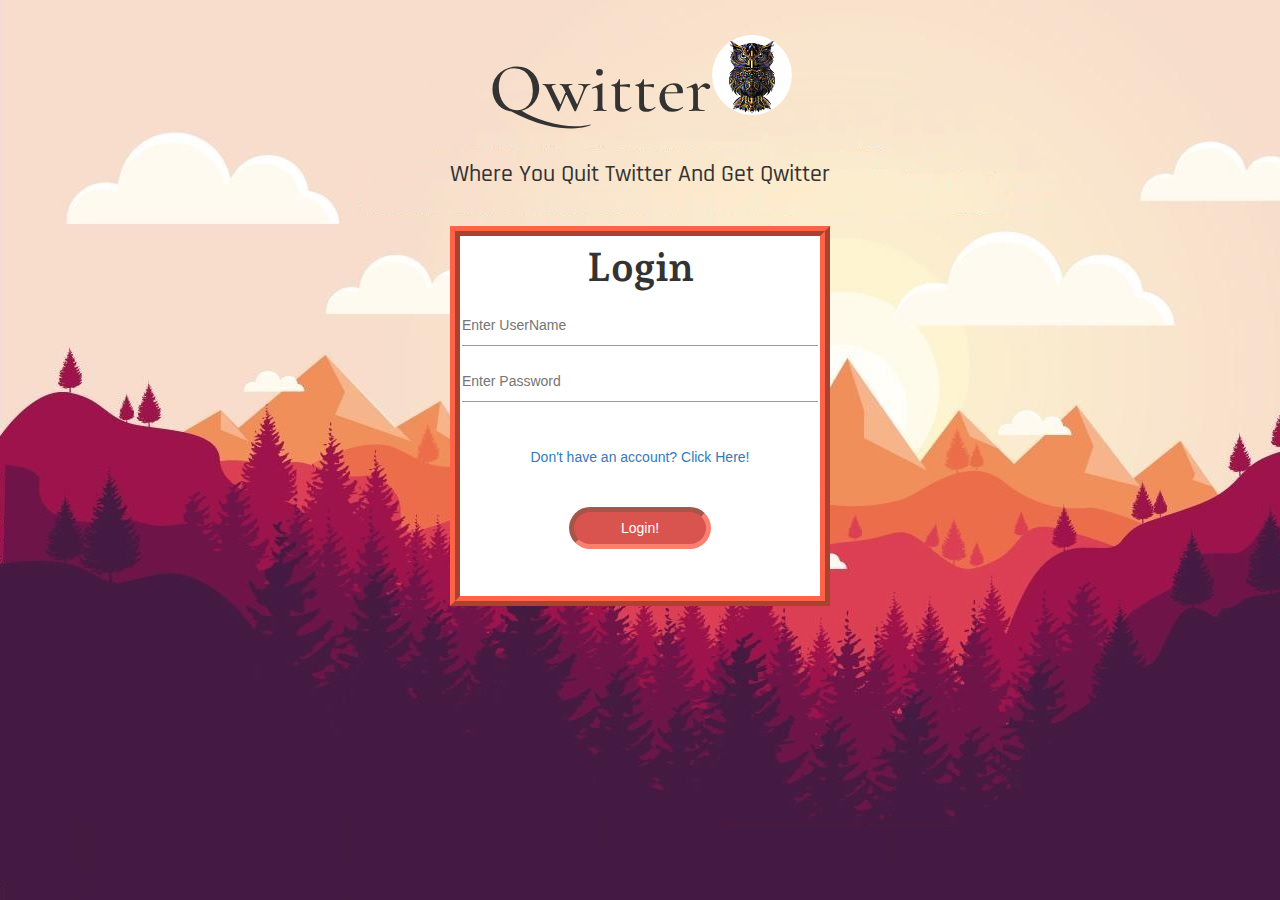
<file: index.html>
<html>
    <head>
        <title>Qwitter</title>
    <link href="https://fonts.googleapis.com/css?family=Yeon+Sung&display=swap" rel="stylesheet"><meta name="viewport" content="width=device-width, initial-scale=1">
    
    <link rel="stylesheet" href="https://maxcdn.bootstrapcdn.com/bootstrap/3.4.0/css/bootstrap.min.css">
    <script src="https://ajax.googleapis.com/ajax/libs/jquery/3.4.1/jquery.min.js"></script>
    <script src="https://maxcdn.bootstrapcdn.com/bootstrap/3.4.0/js/bootstrap.min.js"></script>
    <link rel="preconnect" href="https://fonts.googleapis.com">
<link rel="preconnect" href="https://fonts.gstatic.com" crossorigin>
<link href="https://fonts.googleapis.com/css2?family=Rajdhani:wght@500&display=swap" rel="stylesheet">
<link rel="preconnect" href="https://fonts.googleapis.com">
<link rel="preconnect" href="https://fonts.gstatic.com" crossorigin>
<link href="https://fonts.googleapis.com/css2?family=Cormorant+Garamond:wght@400;500&display=swap" rel="stylesheet">
<link rel="preconnect" href="https://fonts.googleapis.com">
<link rel="preconnect" href="https://fonts.gstatic.com" crossorigin>
<link href="https://fonts.googleapis.com/css2?family=Andada+Pro:ital,wght@1,500&display=swap" rel="stylesheet">
    
    <link rel="stylesheet" type="text/css" href="style.css">
    <script src="login.js"></script>
    </head>
<body id="back">
     <center>
         <h1 class="header" id="head">Qwitter<sup><img id="logo" src="moreowl.jpg"></sup></h1>
         <h3 class="text-capitalize" id="slogan">Where you quit twitter and get qwitter </h3>
        <div class="form">
         <label id="loghead">Login</label>
         <div>
             <form class="input-group">
<input class="input-field" placeholder="Enter UserName" id="username" required>
<input type="password" class="input-field" placeholder="Enter Password" id="password" required>
<br>
<br>
<br>
<a id="signup" href="sign.html">Don't have an account? Click Here!</a>
<br>
<br>
<br>
<button class="btn btn-danger login" onclick="login()" style="width:40%">Login!</button>

             </form>

         </div>



        </div>


    </center>




    </body>
</html>
</file>
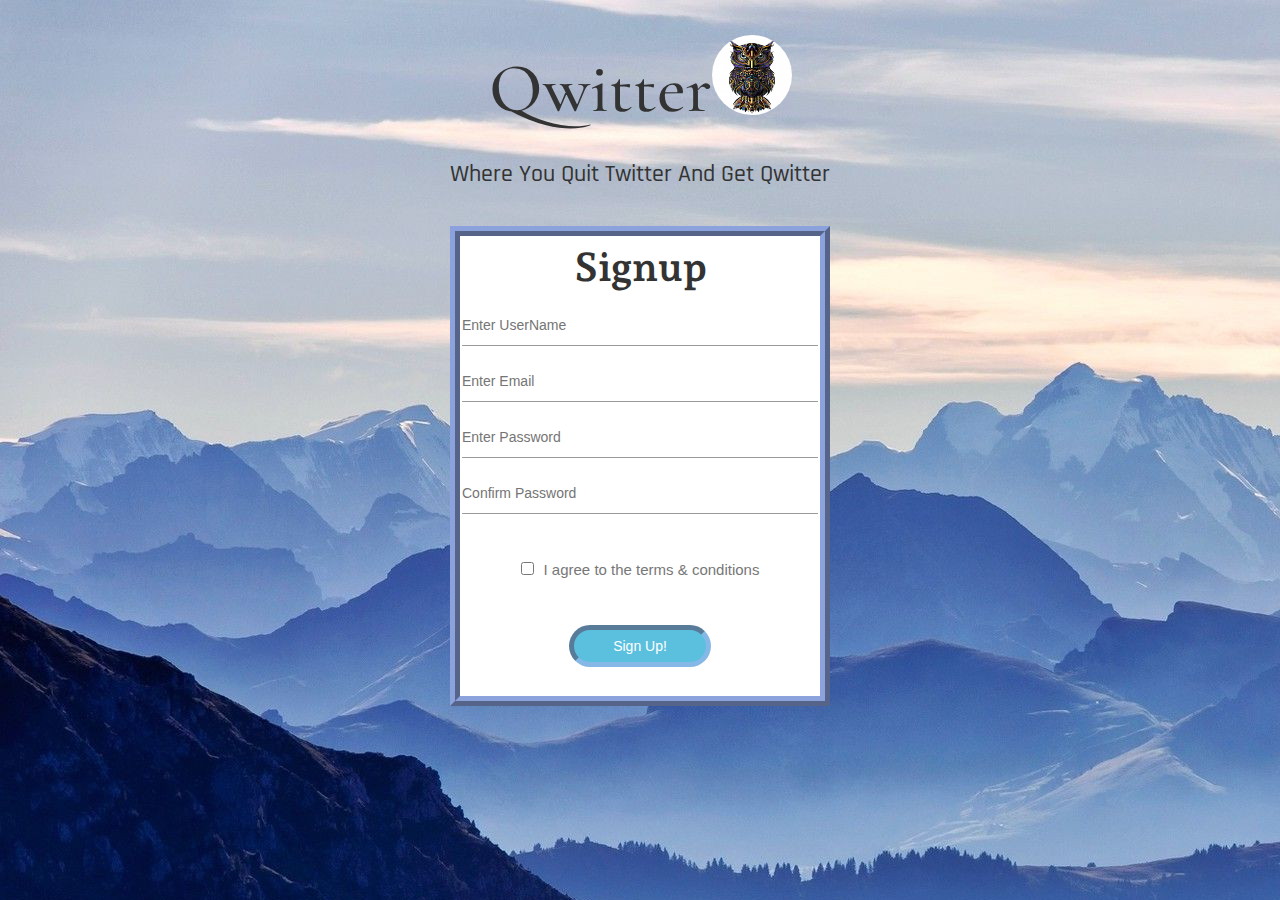
<file: sign.html>
<html>
    <head>
        <title>Qwitter</title>
    <link href="https://fonts.googleapis.com/css?family=Yeon+Sung&display=swap" rel="stylesheet"><meta name="viewport" content="width=device-width, initial-scale=1">
    
    <link rel="stylesheet" href="https://maxcdn.bootstrapcdn.com/bootstrap/3.4.0/css/bootstrap.min.css">
    <script src="https://ajax.googleapis.com/ajax/libs/jquery/3.4.1/jquery.min.js"></script>
    <script src="https://maxcdn.bootstrapcdn.com/bootstrap/3.4.0/js/bootstrap.min.js"></script>
    <link rel="preconnect" href="https://fonts.googleapis.com">
<link rel="preconnect" href="https://fonts.gstatic.com" crossorigin>
<link href="https://fonts.googleapis.com/css2?family=Rajdhani:wght@500&display=swap" rel="stylesheet">
<link rel="preconnect" href="https://fonts.googleapis.com">
<link rel="preconnect" href="https://fonts.gstatic.com" crossorigin>
<link href="https://fonts.googleapis.com/css2?family=Cormorant+Garamond:wght@400;500&display=swap" rel="stylesheet">
<link rel="preconnect" href="https://fonts.googleapis.com">
<link rel="preconnect" href="https://fonts.gstatic.com" crossorigin>
<link href="https://fonts.googleapis.com/css2?family=Andada+Pro:ital,wght@1,500&display=swap" rel="stylesheet">
    
    <link rel="stylesheet" type="text/css" href="style.css">
    <script src="login.js"></script>
    </head>
<body id="back1">
     <center>
         <h1 class="header" id="head">Qwitter<sup><img id="logo" src="moreowl.jpg"></sup></h1>
         <h3 class="text-capitalize" id="slogan">Where you quit twitter and get qwitter </h3>
        <div class="form1">
         <label id="loghead">Signup</label>
         <div>
             <form class="input-group">
<input class="input-field" placeholder="Enter UserName" id="username1" required>
<input type="email" class="input-field" placeholder="Enter Email" id="email" required>
<input type="text" class="input-field" placeholder="Enter Password" id="wordpass" required>
<input type="password" class="input-field" placeholder="Confirm Password" id="password1" required>
<br>
<br>
<br>
<!--write check box-->
<input type="checkbox" id="checkie" required><span id="term">I agree to the terms & conditions</span>
<br>
<br>
<br>
<button class="btn btn-info login1" onclick="signup()" style="width:40%">Sign Up!</button>

             </form>

         </div>



        </div>


    </center>




    </body>
</html>
</file>
<file: style.css>
#back{
    background-image: url("sunsetback.jpg");

}

#back1{
    background-image: url("mountainback.jpg");

}

.form1{
	width: 380px;
	height: 480px;
	position: center;
	margin: 3% auto;
	background: #fff;
	padding: 2px;
	overflow: hidden;
    border-style: ridge;
    border-color:rgb(140, 162, 221);
    border-width: 10px;
	
}

.form{
	width: 380px;
	height: 380px;
	position: center;
	margin: 3% auto;
	background: #fff;
	padding: 2px;
	overflow: hidden;
    border-style: ridge;
    border-color:tomato;
    border-width: 10px;
	
}

#loghead{
    font-size:40px;
    font-family: 'Andada Pro', serif;
}

.input-field{
    width: 100%;
    padding: 10px 0;
	margin: 5px 0;
	border-left: 0;
	border-top: 0;
	border-right: 0;
	border-bottom: 1px solid #999;
	outline: none;
	background: transparent;

}

.header{
    margin-top: 50px;
    font-size: 70px;
}



#username, #username1{
    margin-top: 5px;
}

#password, #password1{
    margin-top: 10px;
}

#wordpass, #email{
    margin-top: 10px;
}

#signup{
margin-top: 20px;
}

.login{
    border-radius: 100px;
    border-style: inset;
    border-color: salmon;
    border-width: 5px;
}

.login1{
    border-radius: 100px;
    border-style: inset;
    border-color: rgba(138, 183, 231, 0.9);
    border-width: 5px;
}

.login:hover, .login1:hover{
    transform: scale(1.2, 1.2);
}

#logo{
    width: 80px;
    border-radius: 50px;
}

#slogan{
    font-family: 'Rajdhani', sans-serif;
}

#head{
    font-family: 'Cormorant Garamond', serif;
}

#checkie{
    margin: 0px 10px 10px 0;
}

#term{
    color: #777;
	font-size: 15px;
	bottom: 68px;
}
</file>
